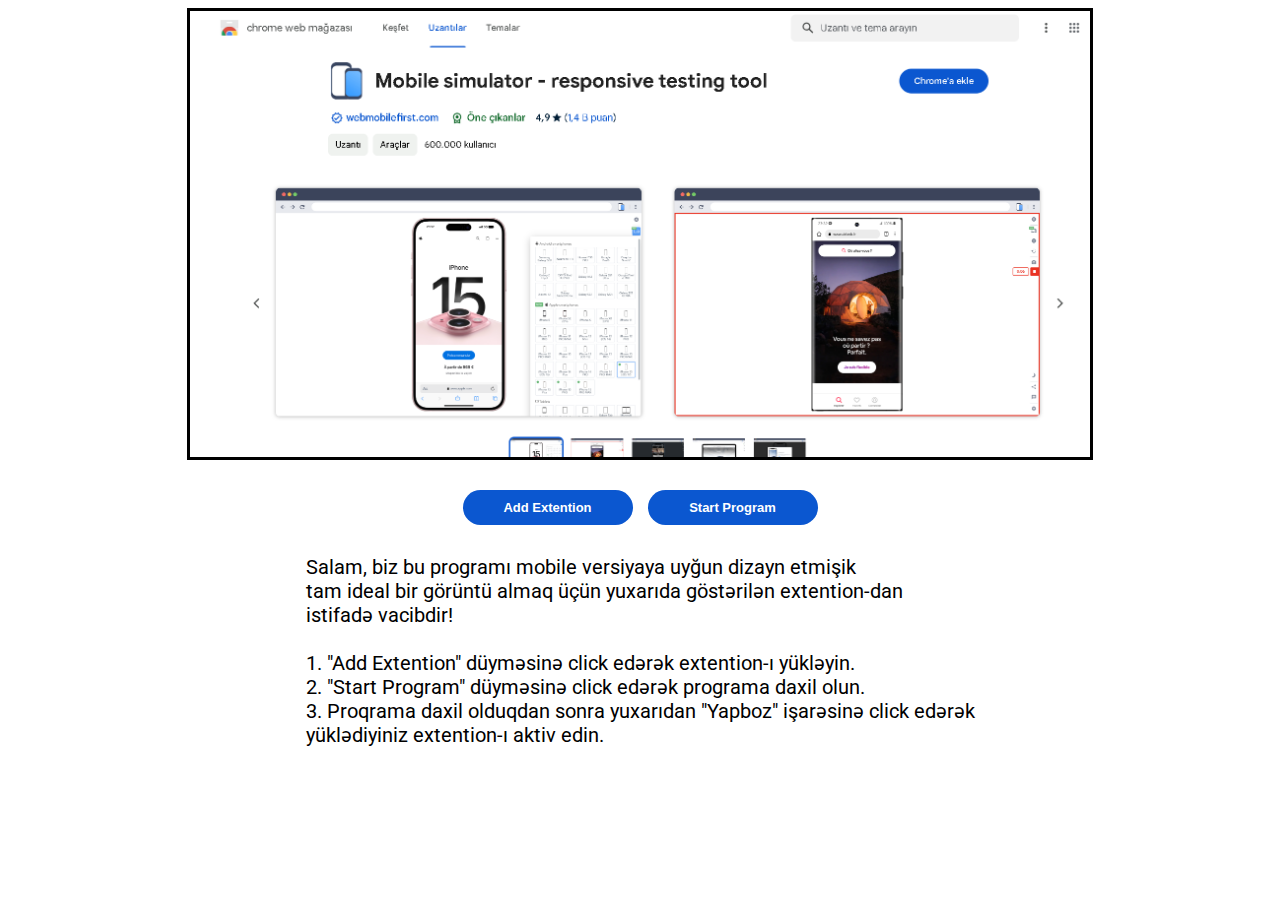
<file: index.html>
<!DOCTYPE html>
<html lang="en">
  <head>
    <meta charset="UTF-8" />
    <meta name="viewport" content="width=device-width, initial-scale=1.0" />
    <title>Document</title>
    <link rel="preconnect" href="https://fonts.googleapis.com" />
    <link rel="preconnect" href="https://fonts.gstatic.com" crossorigin />
    <link
      href="https://fonts.googleapis.com/css2?family=Roboto:ital,wght@0,100;0,300;0,400;0,500;0,700;0,900;1,100;1,300;1,400;1,500;1,700;1,900&display=swap"
      rel="stylesheet"
    />
    <link rel="stylesheet" href="./assets/css/index.css" />
  </head>
  <body>
    <img src="./assets/img/extention.png" width="900px" />
    <div class="buttons">
      <a
        href="https://chromewebstore.google.com/detail/mobile-simulator-responsi/ckejmhbmlajgoklhgbapkiccekfoccmk"
        target="_blank"
        ><button class="download">Add Extention</button></a
      >
      <a href="./assets/pages/stopwatch.html"
        ><button class="start">Start Program</button></a
      >
    </div>

    <span
      >Salam, biz bu programı mobile versiyaya uyğun dizayn etmişik <br />
      tam ideal bir görüntü almaq üçün yuxarıda göstərilən extention-dan <br />
      istifadə vacibdir! <br /><br />
      1. "Add Extention" düyməsinə click edərək extention-ı yükləyin. <br />
      2. "Start Program" düyməsinə click edərək programa daxil olun. <br />
      3. Proqrama daxil olduqdan sonra yuxarıdan "Yapboz" işarəsinə click edərək
      <br />
      yüklədiyiniz extention-ı aktiv edin.</span
    >
  </body>
</html>
</file>
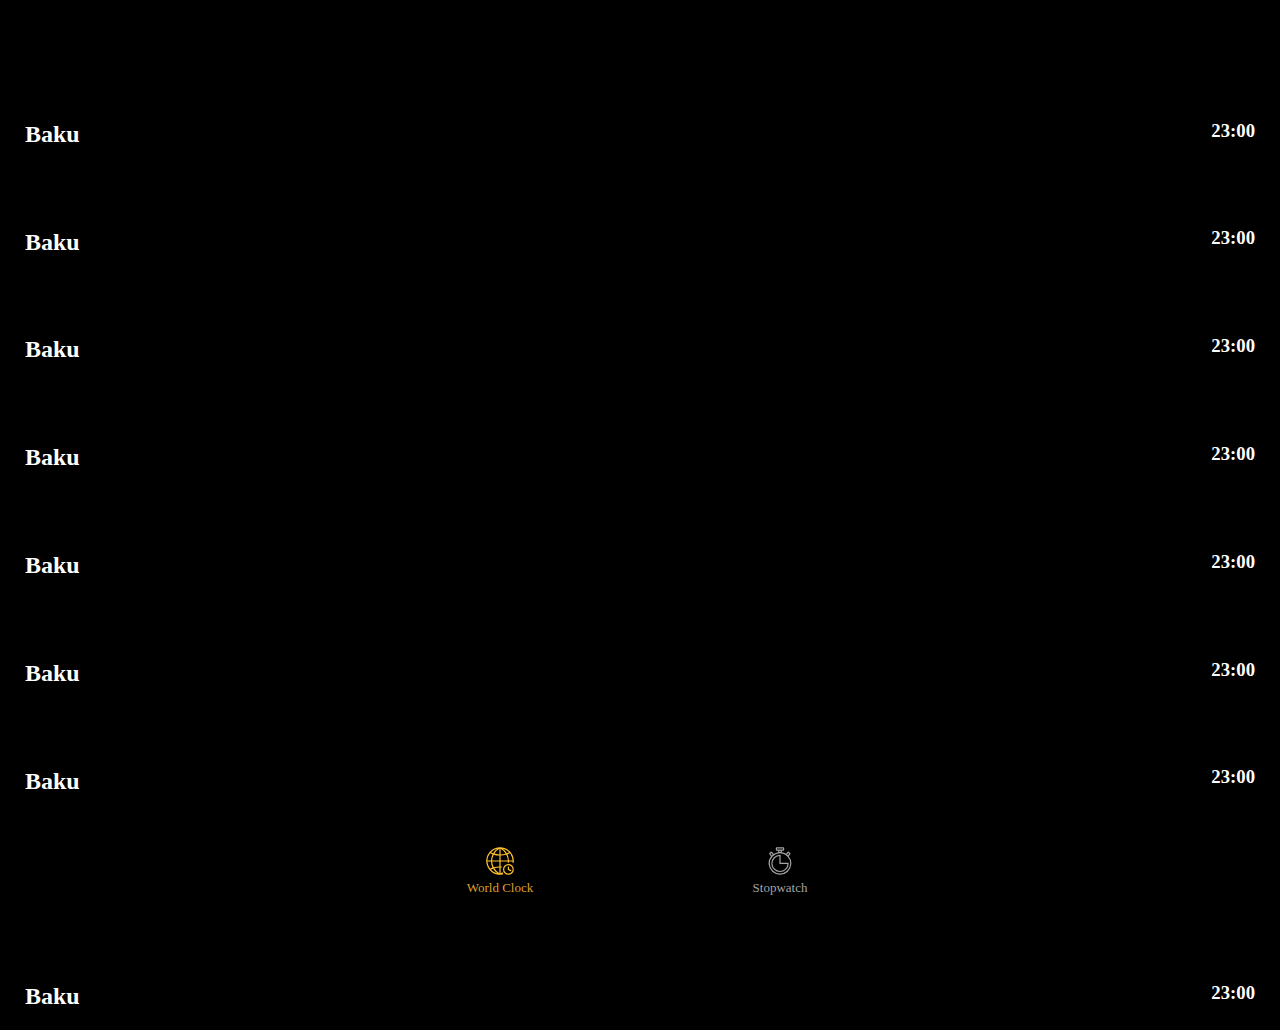
<file: assets/pages/clock.html>
<!DOCTYPE html>
<html lang="en">
  <head>
    <meta charset="UTF-8" />
    <meta name="viewport" content="width=device-width, initial-scale=1.0" />
    <link
      href="https://cdn.jsdelivr.net/npm/bootstrap@5.3.2/dist/css/bootstrap.min.css"
      rel="stylesheet"
      integrity="sha384-T3c6CoIi6uLrA9TneNEoa7RxnatzjcDSCmG1MXxSR1GAsXEV/Dwwykc2MPK8M2HN"
      crossorigin="anonymous"
    />
    <link rel="stylesheet" href="../css/clock.css" />
    <title>clock</title>
  </head>
  <body>
    <h1 class="mobile text-white mt-4 ml-5">World Clock</h1>

    <div class="container3">
      <div class="line"></div>

      <div class="paralel-container">
        <h2 class="h22 text-white">Baku</h2>
        <h3 class="h33 text-white">23:00</h3>
      </div>

      <div class="line2"></div>

      <div class="paralel-container">
        <h2 class="h22 text-white">Baku</h2>
        <h3 class="h33 text-white">23:00</h3>
      </div>

      <div class="line2"></div>

      <div class="paralel-container">
        <h2 class="h22 text-white">Baku</h2>
        <h3 class="h33 text-white">23:00</h3>
      </div>

      <div class="line2"></div>

      <div class="paralel-container">
        <h2 class="h22 text-white">Baku</h2>
        <h3 class="h33 text-white">23:00</h3>
      </div>

      <div class="line2"></div>

      <div class="paralel-container">
        <h2 class="h22 text-white">Baku</h2>
        <h3 class="h33 text-white">23:00</h3>
      </div>

      <div class="line2"></div>

      <div class="paralel-container">
        <h2 class="h22 text-white">Baku</h2>
        <h3 class="h33 text-white">23:00</h3>
      </div>

      <div class="line2"></div>

      <div class="paralel-container">
        <h2 class="h22 text-white">Baku</h2>
        <h3 class="h33 text-white">23:00</h3>
      </div>

      <div class="line2"></div>

      <div class="paralel-container">
        <h2 class="h22 text-white">Baku</h2>
        <h3 class="h33 text-white">23:00</h3>
      </div>

      <div class="line2"></div>

      <div class="paralel-container">
        <h2 class="h22 text-white">Baku</h2>
        <h3 class="h33 text-white">23:00</h3>
      </div>
    </div>

    <!-- footer bolumu -->

    <div class="footer1 footer opacity-10">
      <div class="a1">
        <a class="textcolor" href="#"
          ><img
            class="icons"
            width="30px"
            src="../img/world2.svg"
            alt="1"
          /><br />
          World Clock</a
        >
      </div>
      <div class="a1">
        <a class="textcolor1" href="./stopwatch.html"
          ><img
            class="icons"
            width="30px"
            src="../img/stopwatch.svg"
            alt="2"
          /><br />
          Stopwatch</a
        >
      </div>
    </div>
    <script src="../js/clock.js"></script>
  </body>
</html>
</file>
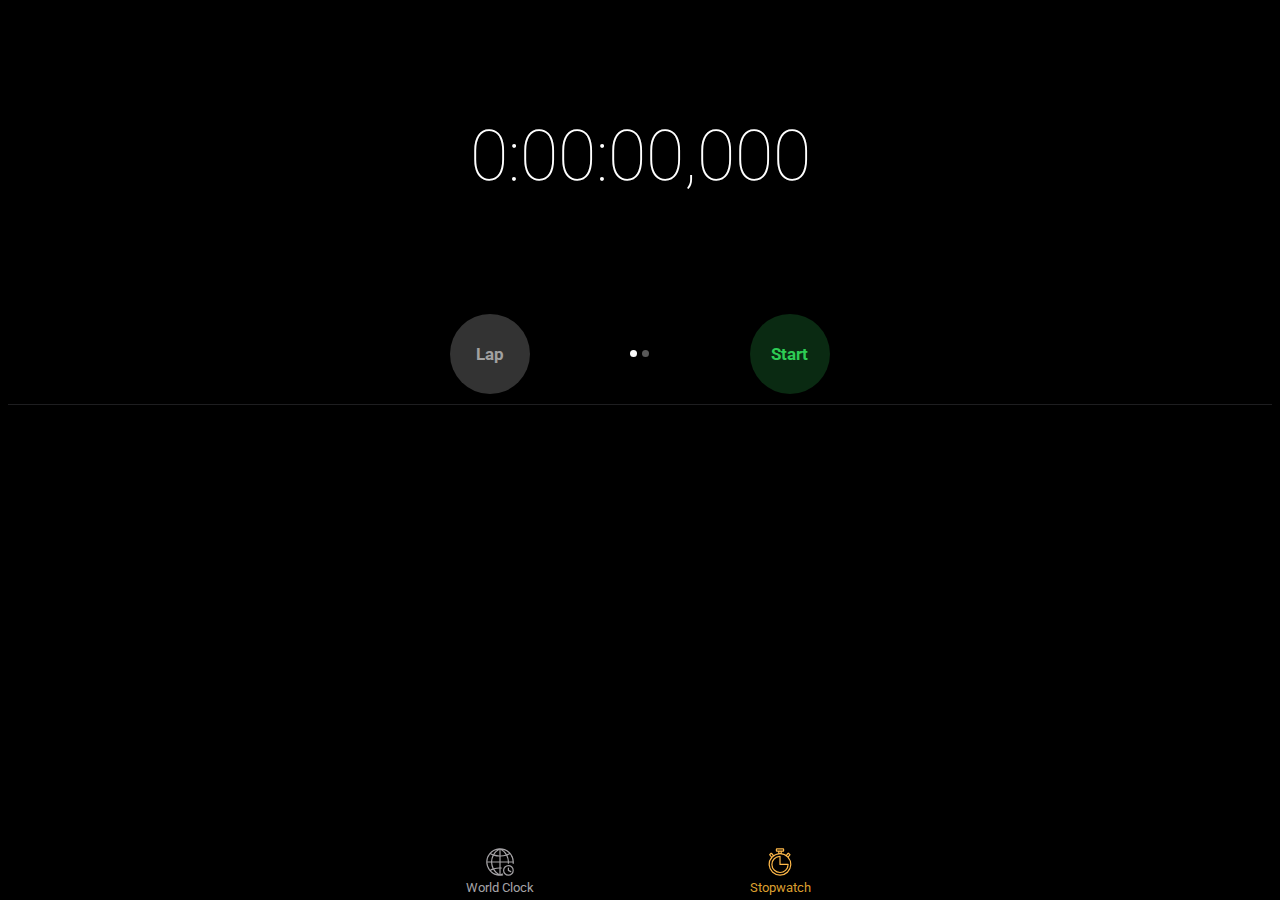
<file: assets/pages/stopwatch.html>
<!DOCTYPE html>
<html lang="en">
  <head>
    <meta charset="UTF-8" />
    <meta name="viewport" content="width=device-width, initial-scale=1.0" />
    <link rel="stylesheet" href="../css/stopwatch.css" />
    <title>Stop Watch</title>
  </head>
  <body>
    <h1 class="timer">0:00:00,000</h1>
    <div class="buttons">
      <button class="lap">Lap</button>
      <button class="reset">Reset</button>
      <div class="little">
        <div class="first"></div>
        <div class="second"></div>
      </div>
      <button class="start">Start</button>
      <button class="stop">Stop</button>
    </div>
    <div class="line"></div>

    <div class="footer1 footer opacity-10">
      <div class="a1">
        <a class="textcolor1" href="./clock.html"
          ><img
            class="icons"
            width="30px"
            src="../img/world.svg"
            alt="1"
          /><br />
          World Clock</a
        >
      </div>
      <div class="a1">
        <a class="textcolor" href="#"
          ><img
            class="icons"
            width="30px"
            src="../img/stopwatch2.svg"
            alt="2"
          /><br />
          Stopwatch</a
        >
      </div>
    </div>
    <script src="../js/stopwatch.js"></script>
  </body>
</html>
</file>
<file: assets/css/index.css>
body {
  display: flex;
  flex-direction: column;
  justify-content: center;
  align-items: center;
  gap: 30px;
}
img {
  border: 3px solid black;
}
.buttons {
  display: flex;
  gap: 15px;
}
.buttons button {
  width: 170px;
  height: 35px;
  border-radius: 20px;
  background-color: #0b57d0;
  color: #fff;
  font-size: 13px;
  font-weight: bold;
  border: none;
}
.buttons button:hover {
  cursor: pointer;
  background-color: #0949af;
}
span {
  text-align: start;
  font-family: "Roboto", sans-serif;
  font-size: 20px;
}
</file>
<file: assets/css/clock.css>
body {
  background-color: black;
  display: flex;
  flex-direction: column;
  justify-content: center;
  min-height: 100vh;
  margin: 0;
}

a {
  text-decoration: none;
  color: #a5a3a6;
}

.textcolor1 {
  font-size: small;
}

.textcolor {
  color: #db9f2f;
  font-size: small;
}
.container3 {
  overflow: auto;
}

.line {
  background-color: #1e1e20;
  border-bottom: 1px solid;
  width: 95%;
  margin: 10px;
}

.mobile {
  margin-left: 20px;
  font-weight: bold;
}

.line2 {
  background-color: rgba(114, 114, 114, 0.502);
  border-bottom: 1px solid;
  width: 95%;
  margin: 20px auto;
}

.content {
  flex: 1; 
  padding: 20px;
}

.footer {
  display: flex;
  background-color: black;
  color: #fff;
  text-align: center;
  bottom: 0;
  width: 100%;
}

.paralel-container {
  display: flex;
  justify-content: space-between;
}

.paralel-container h2,
.paralel-container h3 {
  color: white;
}

.h22 {
  color: #ffff;
  margin-left: 25px;
}

.h33 {
  color: #ffff;
  margin-right: 25px;
}

.footer1 {
  display: flex;
  justify-content: center;
  gap: 130px;
  height: 58px;
  position: fixed;
}

.a1 {
  display: flex;
  justify-content: center;
  align-items: center;
  width: 150px;
}
</file>
<file: assets/css/stopwatch.css>
@import url("https://fonts.googleapis.com/css2?family=Roboto:ital,wght@0,100;0,300;0,400;0,500;0,700;0,900;1,100;1,300;1,400;1,500;1,700;1,900&display=swap");

body {
  background: black;
  display: flex;
  flex-direction: column;
  justify-content: center;
  align-items: center;
  color: #ffffff;
  font-family: "Roboto", sans-serif;
  padding-top: 60px;
}

body .line {
  width: 100%;
  height: 0.0625rem;
  background-color: #1e1e20;
  margin-top: 10px;
}
body .timer {
  font-size: 70px;
  font-weight: lighter;
  max-width: 480px;
}
body .buttons {
  display: flex;
  justify-content: space-around;
  max-width: 480px;
  width: 100%;
  margin-top: 70px;
}
body .buttons button {
  text-align: center;
  width: 80px;
  height: 80px;
  border-radius: 40px;
  font-family: "Roboto", sans-serif;
  font-size: 17px;
  font-weight: bold;
  border: none;
}
body .buttons .reset {
  color: #a1a1a1;
  background-color: #333333;
  display: none;
}
body .buttons .reset:hover {
  color: #b5b5b5;
  background-color: #171717;
}
body .buttons .lap {
  color: #a1a1a1;
  background-color: #333333;
}
body .buttons .lap:hover {
  color: #b5b5b5;
  background-color: #171717;
}
body .buttons .start {
  color: #2ecb55;
  background-color: #0a2a12;
}
body .buttons .start:hover {
  color: #2bb04c;
  background-color: #071b0c;
}
body .buttons .stop {
  color: #fb4133;
  background-color: #451117;
  display: none;
}
body .buttons .stop:hover {
  color: #d4372c;
  background-color: #2c0c0f;
  display: none;
}
body .buttons .little {
  display: flex;
  justify-content: space-between;
  align-items: center;
  gap: 5px;
}
body .buttons .little .first {
  width: 7px;
  height: 7px;
  background-color: #fafafa;
  border-radius: 5px;
}
body .buttons .little .second {
  width: 7px;
  height: 7px;
  background-color: #595959;
  border-radius: 5px;
}
.footer1 {
  display: flex;
  justify-content: center;
  gap: 130px;
  height: 58px;
  position: fixed;
}

.footer {
  display: flex;
  background-color: black;
  color: #fff;
  text-align: center;
  bottom: 0;
  width: 100%;
}

.a1 {
  display: flex;
  justify-content: center;
  align-items: center;
  width: 150px;
}

a {
  text-decoration: none;
  color: #a5a3a6;
}

.textcolor1 {
  font-size: small;
}

.textcolor {
  color: #db9f2f;
  font-size: small;
}
</file>
